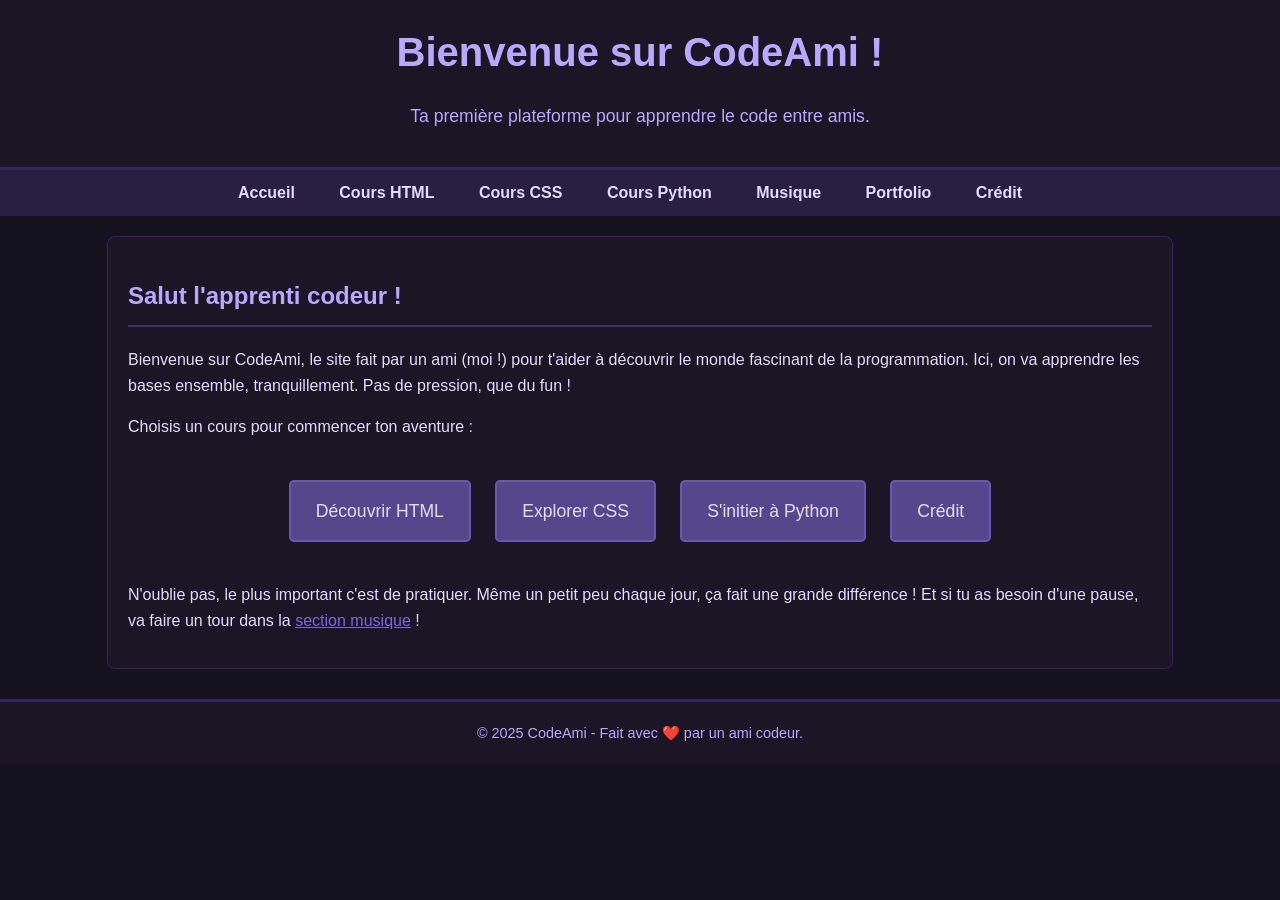
<file: index.html>
<!DOCTYPE html>
<html lang="fr">
<head>
    <meta charset="UTF-8">
    <meta name="viewport" content="width=device-width, initial-scale=1.0">
    <title>Apprendre à Coder - Accueil</title>
    <link rel="stylesheet" href="style.css"> </head>
<body>

    <header>
        <h1>Bienvenue sur CodeAmi !</h1>
        <p style="color: #BAA7FF; font-size: 1.1em;">Ta première plateforme pour apprendre le code entre amis.</p>
    </header>
    <audio autoplay loop hidden
    src="Chill.mp3"
    type="audio/mpeg">
    </audio>

   <nav>
            <ul>
                <li><a href="index.html">Accueil</a></li>
                <li><a href="html_course.html">Cours HTML</a></li>
                <li><a href="css_course.html">Cours CSS</a></li>
                <li><a href="python_course.html">Cours Python</a></li>
                <li><a href="music.html">Musique</a></li>
                <li><a href="Projet.html">Portfolio</a></li>
                <li><a href="crédit.html">Crédit</a></li>
            </ul>
        </nav>
    <div class="container">
        <h2>Salut l'apprenti codeur !</h2>
        <p>
            Bienvenue sur CodeAmi, le site fait par un ami (moi !) pour t'aider à découvrir le monde fascinant de la programmation.
            Ici, on va apprendre les bases ensemble, tranquillement. Pas de pression, que du fun !
        </p>
        <p>
            Choisis un cours pour commencer ton aventure :
        </p>

        <div class="course-links">
            <a href="html_course.html">Découvrir HTML</a>
            <a href="css_course.html">Explorer CSS</a>
            <a href="python_course.html">S'initier à Python</a>
            <a href="crédit.html">Crédit</a>
        </div>

        <p style="margin-top: 30px;">
            N'oublie pas, le plus important c'est de pratiquer. Même un petit peu chaque jour, ça fait une grande différence !
            Et si tu as besoin d'une pause, va faire un tour dans la <a href="music.html" style="color: #7D66D9; text-decoration: underline;">section musique</a> !
        </p>
    </div>

    <footer>
        <p>&copy; 2025 CodeAmi - Fait avec ❤️ par un ami codeur.</p>
    </footer>

</body>
</html>
</file>
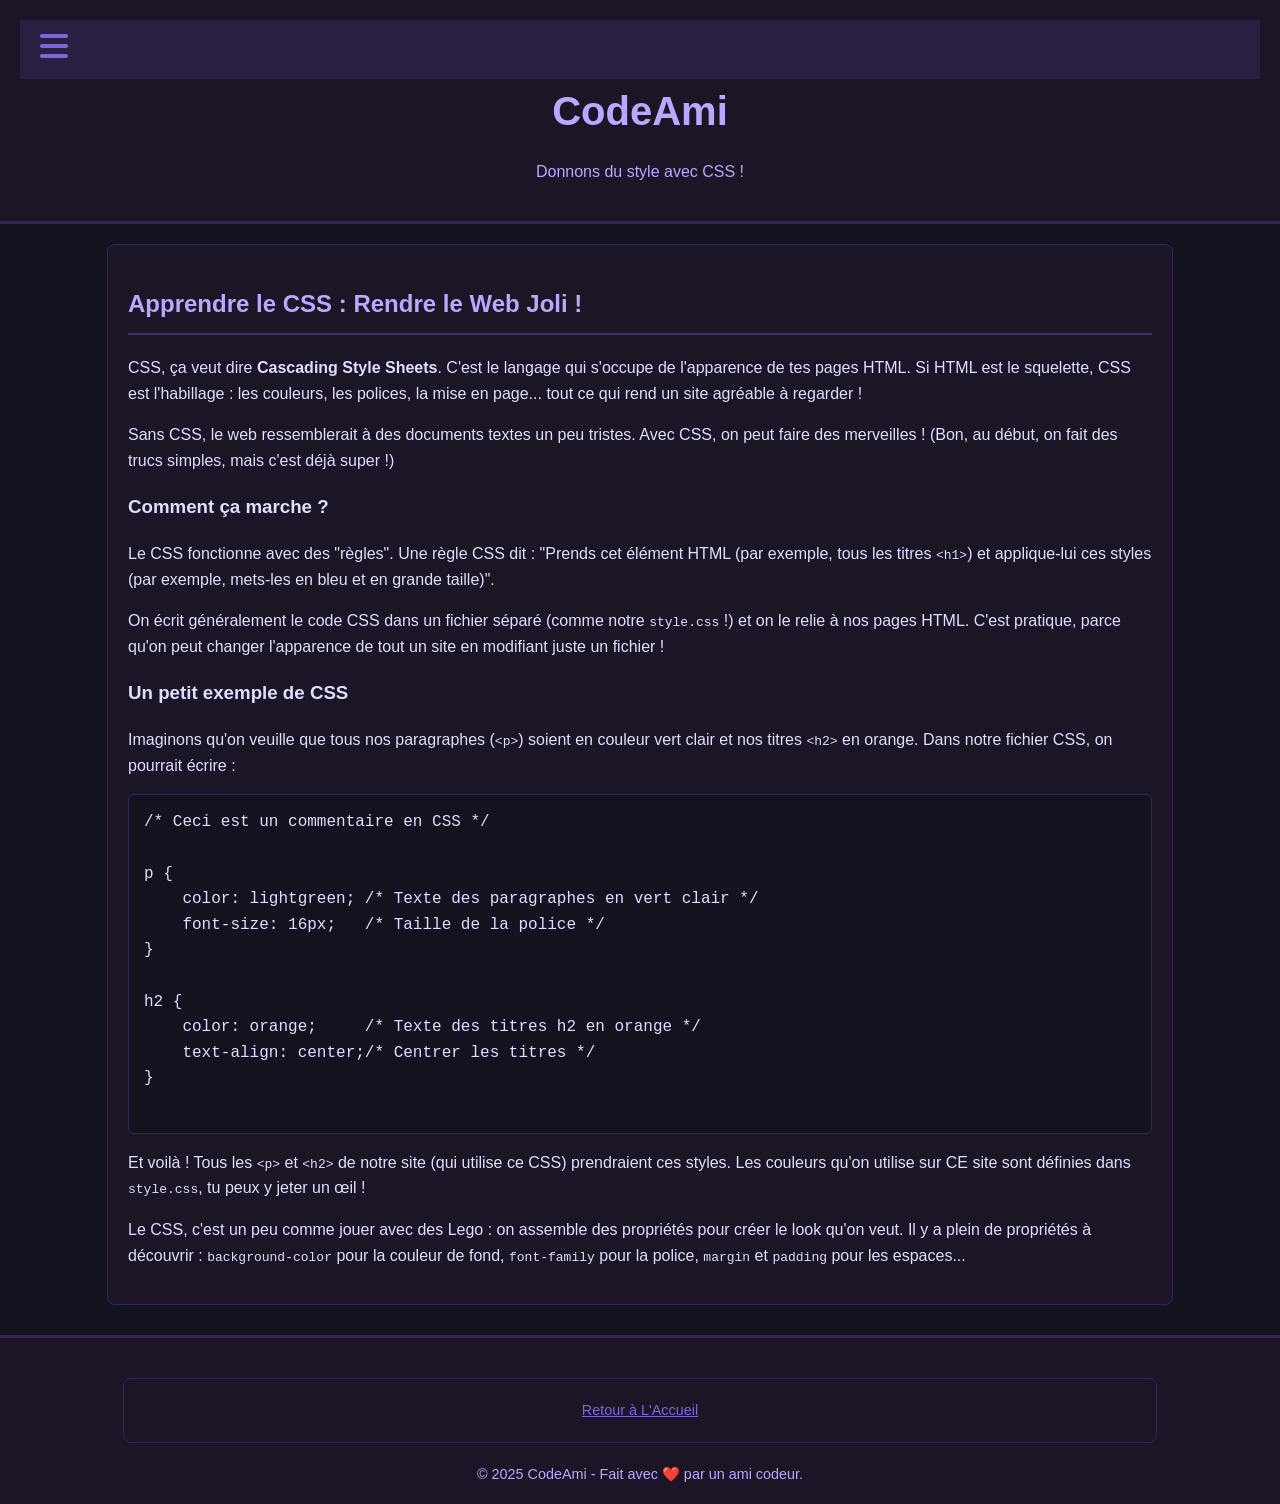
<file: css_course.html>
<!DOCTYPE html>
<html lang="fr">
<head>
    <meta charset="UTF-8">
    <meta name="viewport" content="width=device-width, initial-scale=1.0">
    <title>Cours CSS - CodeAmi</title>
    <link rel="stylesheet" href="style.css">
    <script src="https://cdnjs.cloudflare.com/ajax/libs/jquery/3.7.1/jquery.min.js"></script>
<link rel="stylesheet" href="https://cdnjs.cloudflare.com/ajax/libs/font-awesome/6.5.2/css/all.min.css">
</head>
<body>

    <header>
        <nav class="navbar">   <!-- Menu hamburger -->
<div class="hamburger">
  <i class="fas fa-bars" id="Menu"></i>
    <ul id="Nume" class="bar menu2">
        <li><a href="index.html">Accueil</a></li>
        <li><a href="html_course.html">Cours HTML</a></li>
        <li><a href="css_course.html">Cours CSS</a></li>
        <li><a href="python_course.html">Cours Python</a></li>
        <li><a href="music.html">Musique</a></li>
        
<li class="has-submenu">
  <a href="#" id="portfolio-link">Portfolio <i class="fas fa-caret-down"></i></a>
  <ul class="submenu menu2">
    
    <li><a href="Projet.html">Accueil</a></li>
    <li><a href="moi.html">À propos de moi</a></li>
    <li><a href="mes_projet.html">Mes projets</a></li>
    <li><a href="Suno.html">SunoAI</a></li>
  
  </ul>
</li>
        <li><a href="crédit.html">Crédit</a></li>
    </ul>
</nav>
</div>

   
        <h1>CodeAmi</h1>
        <p style="color: #BAA7FF;">Donnons du style avec CSS !</p>
    </header>
   
    <audio autoplay loop hidden
    src="Chill.mp3"
    type="audio/mpeg">
    </audio>

    <div class="container">
        <h2>Apprendre le CSS : Rendre le Web Joli !</h2>
        <p>
            CSS, ça veut dire <strong>Cascading Style Sheets</strong>. C'est le langage qui s'occupe de l'apparence de tes pages HTML.
            Si HTML est le squelette, CSS est l'habillage : les couleurs, les polices, la mise en page... tout ce qui rend un site agréable à regarder !
        </p>
        <p>
            Sans CSS, le web ressemblerait à des documents textes un peu tristes. Avec CSS, on peut faire des merveilles !
            (Bon, au début, on fait des trucs simples, mais c'est déjà super !)
        </p>

        <h3>Comment ça marche ?</h3>
        <p>
            Le CSS fonctionne avec des "règles". Une règle CSS dit : "Prends cet élément HTML (par exemple, tous les titres <code>&lt;h1&gt;</code>) et applique-lui ces styles (par exemple, mets-les en bleu et en grande taille)".
        </p>
        <p>
            On écrit généralement le code CSS dans un fichier séparé (comme notre <code>style.css</code> !) et on le relie à nos pages HTML.
            C'est pratique, parce qu'on peut changer l'apparence de tout un site en modifiant juste un fichier !
        </p>

        <h3>Un petit exemple de CSS</h3>
        <p>
            Imaginons qu'on veuille que tous nos paragraphes (<code>&lt;p&gt;</code>) soient en couleur vert clair et nos titres <code>&lt;h2&gt;</code> en orange.
            Dans notre fichier CSS, on pourrait écrire :
        </p>
        <pre>
/* Ceci est un commentaire en CSS */

p {
    color: lightgreen; /* Texte des paragraphes en vert clair */
    font-size: 16px;   /* Taille de la police */
}

h2 {
    color: orange;     /* Texte des titres h2 en orange */
    text-align: center;/* Centrer les titres */
}
        </pre>
        <p>
            Et voilà ! Tous les <code>&lt;p&gt;</code> et <code>&lt;h2&gt;</code> de notre site (qui utilise ce CSS) prendraient ces styles.
            Les couleurs qu'on utilise sur CE site sont définies dans <code>style.css</code>, tu peux y jeter un œil !
        </p>
        <p>
            Le CSS, c'est un peu comme jouer avec des Lego : on assemble des propriétés pour créer le look qu'on veut.
            Il y a plein de propriétés à découvrir : <code>background-color</code> pour la couleur de fond, <code>font-family</code> pour la police, <code>margin</code> et <code>padding</code> pour les espaces...
        </p>
    </div>

    <footer>
        <div class="container">
    <a href="index.html" style="color: #7D66D9;">Retour à L'Accueil</a>
    </div>
    <p>&copy; 2025 CodeAmi - Fait avec ❤️ par un ami codeur.</p>
    </footer>
 <script src="Projet.js"></script>
</body>
</html>
</file>
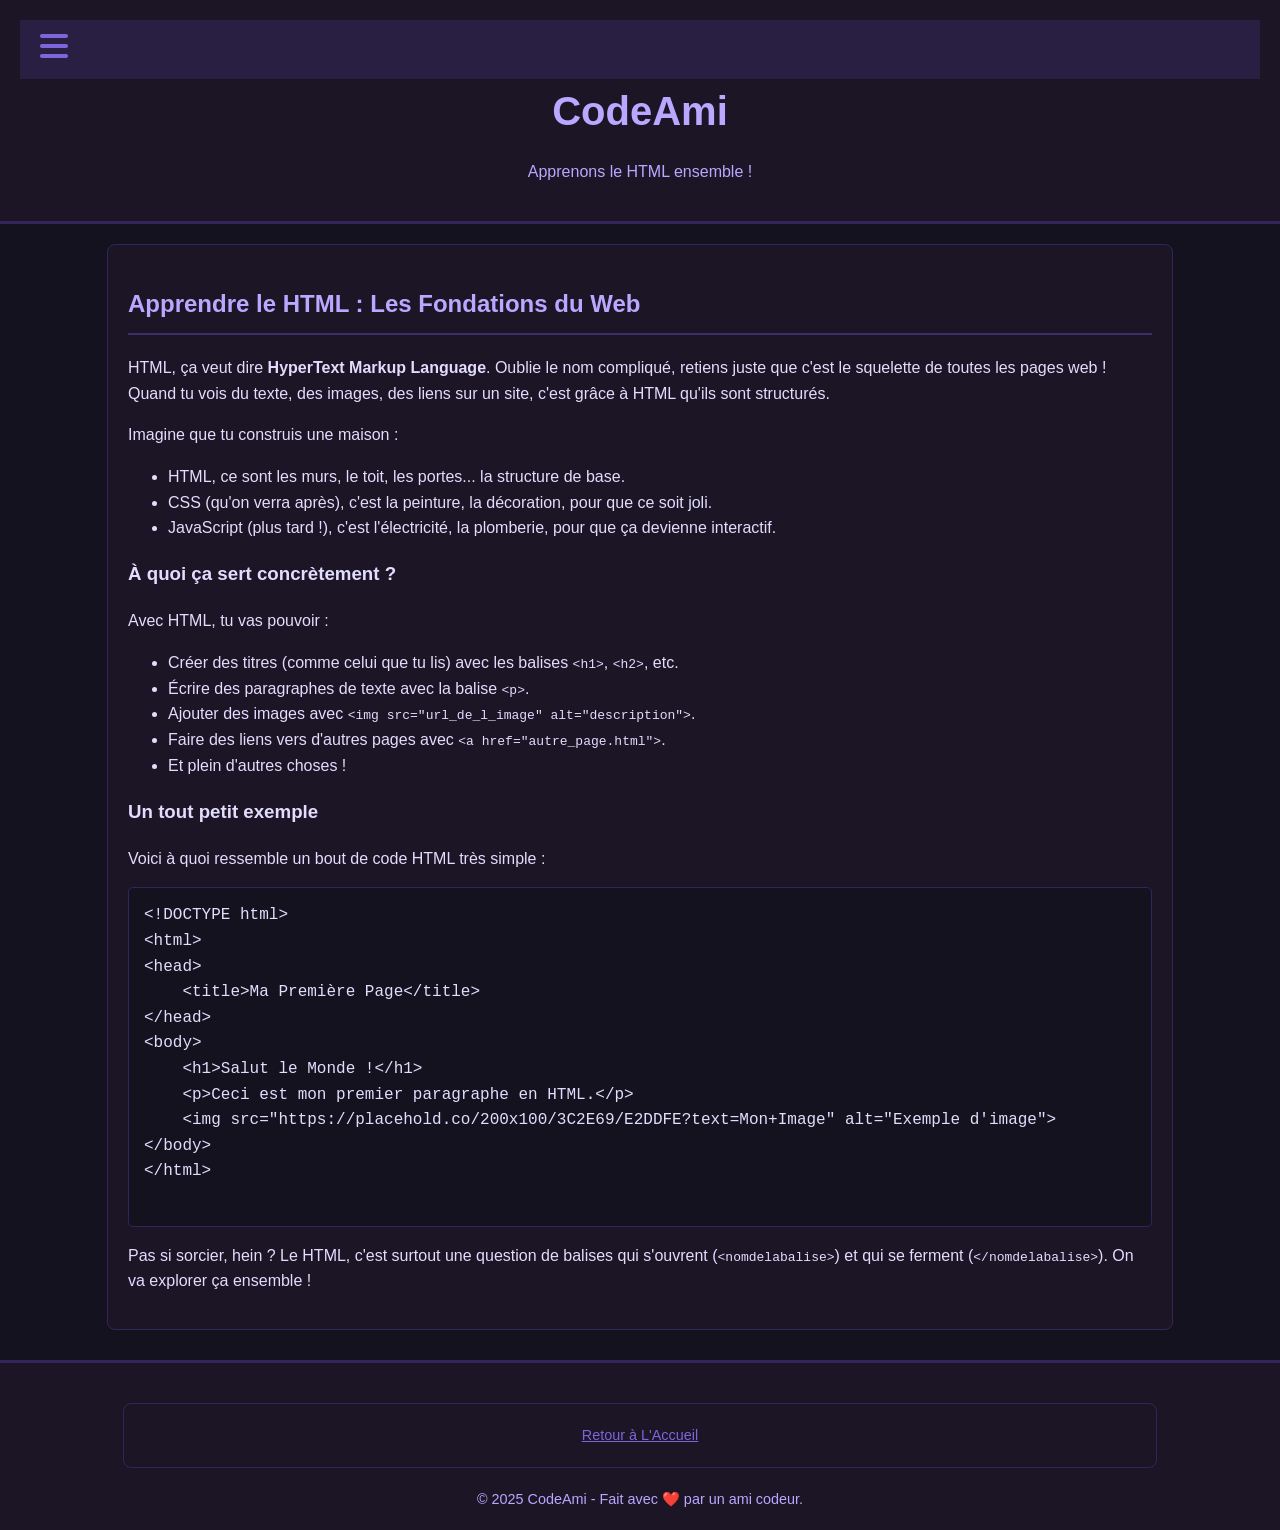
<file: html_course.html>
<!DOCTYPE html>
<html lang="fr">
<head>
    <meta charset="UTF-8">
    <meta name="viewport" content="width=device-width, initial-scale=1.0">
    <title>Cours HTML - CodeAmi</title>
    <link rel="stylesheet" href="style.css">
    <script src="https://cdnjs.cloudflare.com/ajax/libs/jquery/3.7.1/jquery.min.js"></script>
<link rel="stylesheet" href="https://cdnjs.cloudflare.com/ajax/libs/font-awesome/6.5.2/css/all.min.css">
</head>
<body>

    <header>
        <nav class="navbar">   <!-- Menu hamburger -->
<div class="hamburger">
  <i class="fas fa-bars" id="Menu"></i>
    <ul id="Nume" class="bar menu2">
        <li><a href="index.html">Accueil</a></li>
        <li><a href="html_course.html">Cours HTML</a></li>
        <li><a href="css_course.html">Cours CSS</a></li>
        <li><a href="python_course.html">Cours Python</a></li>
        <li><a href="music.html">Musique</a></li>
        
<li class="has-submenu">
  <a href="#" id="portfolio-link">Portfolio <i class="fas fa-caret-down"></i></a>
  <ul class="submenu menu2">
    
    <li><a href="Projet.html">Accueil</a></li>
    <li><a href="moi.html">À propos de moi</a></li>
    <li><a href="mes_projet.html">Mes projets</a></li>
    <li><a href="Suno.html">SunoAI</a></li>
  
  </ul>
</li>
        <li><a href="crédit.html">Crédit</a></li>
    </ul>
</nav>
</div>
        <h1>CodeAmi</h1>
        <p style="color: #BAA7FF;">Apprenons le HTML ensemble !</p>
    </header>
    <audio autoplay loop hidden
    src="Chill.mp3"
    type="audio/mpeg">
    </audio>


    <div class="container">
        <h2>Apprendre le HTML : Les Fondations du Web</h2>
        <p>
            HTML, ça veut dire <strong>HyperText Markup Language</strong>. Oublie le nom compliqué, retiens juste que c'est le squelette de toutes les pages web !
            Quand tu vois du texte, des images, des liens sur un site, c'est grâce à HTML qu'ils sont structurés.
        </p>
        <p>
            Imagine que tu construis une maison :
        </p>
        <ul>
            <li>HTML, ce sont les murs, le toit, les portes... la structure de base.</li>
            <li>CSS (qu'on verra après), c'est la peinture, la décoration, pour que ce soit joli.</li>
            <li>JavaScript (plus tard !), c'est l'électricité, la plomberie, pour que ça devienne interactif.</li>
        </ul>

        <h3>À quoi ça sert concrètement ?</h3>
        <p>
            Avec HTML, tu vas pouvoir :
        </p>
        <ul>
            <li>Créer des titres (comme celui que tu lis) avec les balises <code>&lt;h1&gt;</code>, <code>&lt;h2&gt;</code>, etc.</li>
            <li>Écrire des paragraphes de texte avec la balise <code>&lt;p&gt;</code>.</li>
            <li>Ajouter des images avec <code>&lt;img src="url_de_l_image" alt="description"&gt;</code>.</li>
            <li>Faire des liens vers d'autres pages avec <code>&lt;a href="autre_page.html"&gt;</code>.</li>
            <li>Et plein d'autres choses !</li>
        </ul>

        <h3>Un tout petit exemple</h3>
        <p>
            Voici à quoi ressemble un bout de code HTML très simple :
        </p>
        <pre>
&lt;!DOCTYPE html&gt;
&lt;html&gt;
&lt;head&gt;
    &lt;title&gt;Ma Première Page&lt;/title&gt;
&lt;/head&gt;
&lt;body&gt;
    &lt;h1&gt;Salut le Monde !&lt;/h1&gt;
    &lt;p&gt;Ceci est mon premier paragraphe en HTML.&lt;/p&gt;
    &lt;img src="https://placehold.co/200x100/3C2E69/E2DDFE?text=Mon+Image" alt="Exemple d'image"&gt;
&lt;/body&gt;
&lt;/html&gt;
        </pre>
        <p>
            Pas si sorcier, hein ? Le HTML, c'est surtout une question de balises qui s'ouvrent (<code>&lt;nomdelabalise&gt;</code>) et qui se ferment (<code>&lt;/nomdelabalise&gt;</code>).
            On va explorer ça ensemble !
        </p>
    </div>

    <footer>
        
        <div class="container">
    <a href="index.html"style="color: #7D66D9;">Retour à L'Accueil</a>
    </div>
    <p>&copy; 2025 CodeAmi - Fait avec ❤️ par un ami codeur.</p>
    </footer>
 <script src="Projet.js"></script>
</body>
</html>
</file>
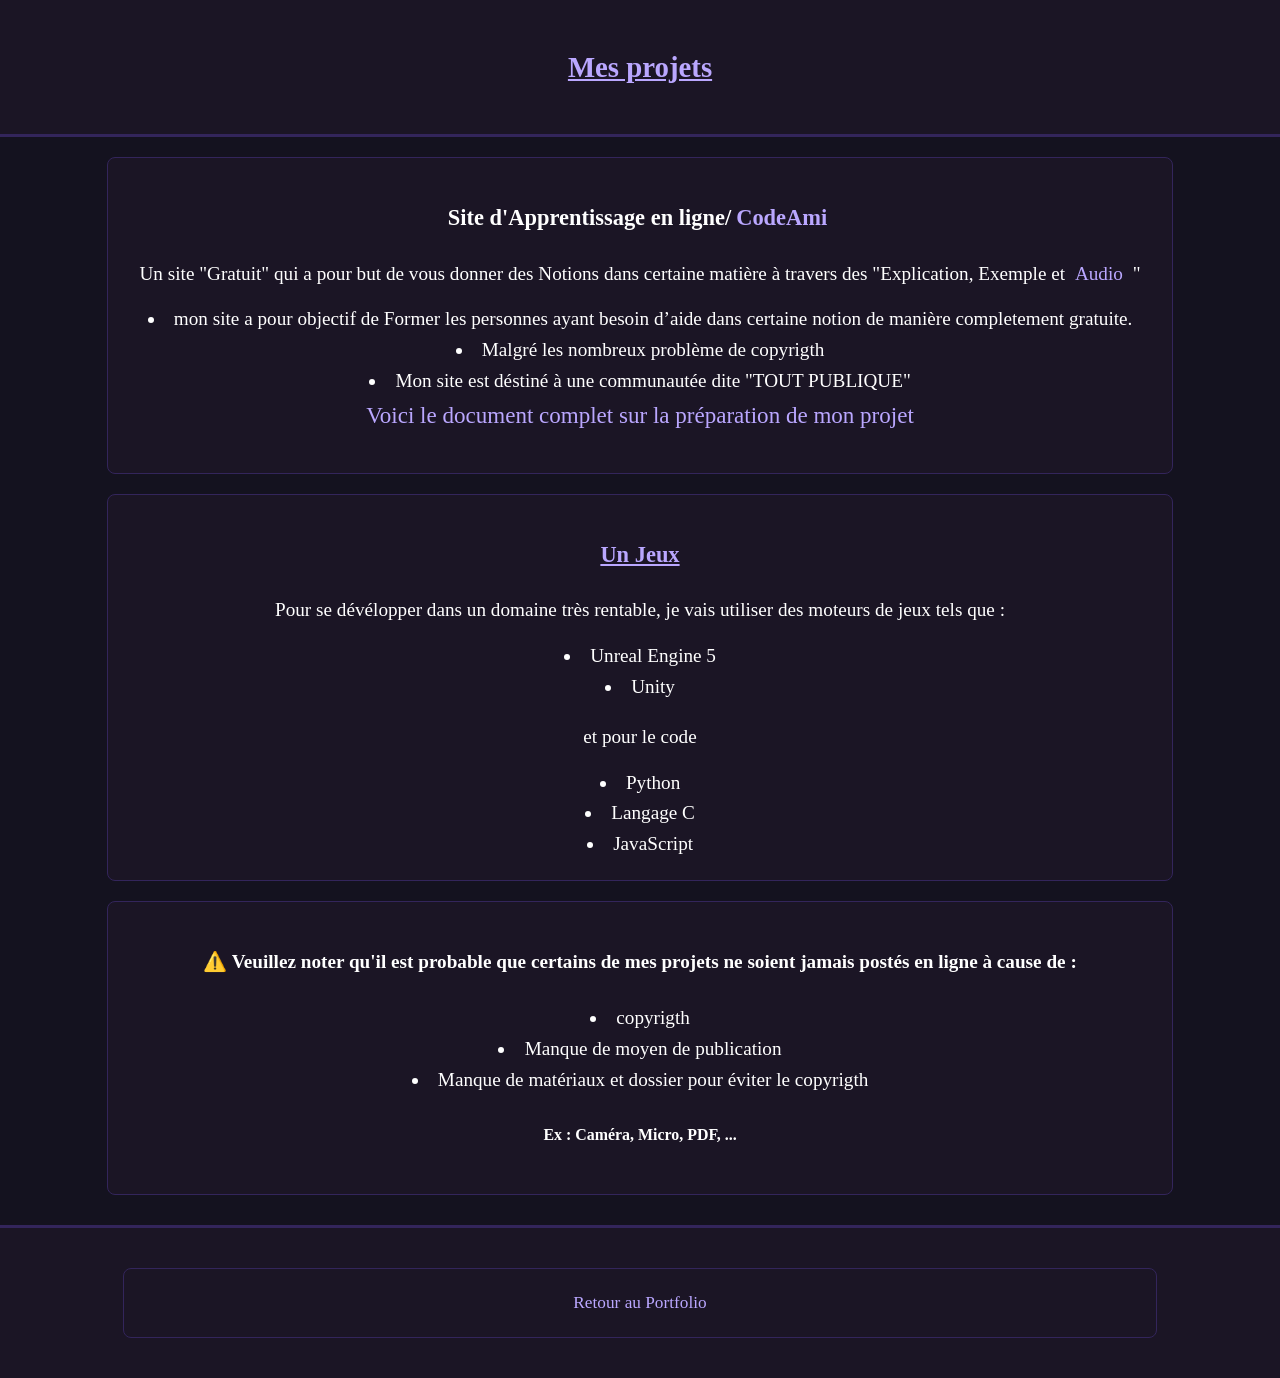
<file: mes_projet.html>
<!DOCTYPE html>
<html lang="fr">
<head>
    <meta charset="UTF-8">
    <meta name="viewport" content="width=device-width, initial-scale=1.0">
    <title>Mes_projet</title>
    <link rel="stylesheet" href="./Projet.css">
</head>
<body class="Ok">
    <header>
      <section id="projects">
      <h2 class="fire">Mes projets</h2>
</header>        
<div class="container">
          <h3>Site d'Apprentissage en ligne/<a class="li" href="index.html">CodeAmi</a></h3>
          <p>Un site "Gratuit" qui a pour but de vous donner des Notions dans certaine matière à travers des "Explication, Exemple et <span><a href="Suno.html">Audio</a></span> "
            <li>mon site a pour objectif de	Former les personnes ayant besoin d’aide dans certaine notion de manière completement gratuite.</li>
          <li>Malgré les nombreux problème de copyrigth</li>
          <li>Mon site est déstiné à une communautée dite "TOUT PUBLIQUE"</li>
          <a class="liens" href="C:\Users\HP\Documents\Word, Excel, PDF et autre\Voici le document complet sur ma préparation a mon projet.docx">Voici le document complet sur la préparation de mon projet</a>
        </p>
        </div>
        <div class="container">
            <h3 class="find">Un Jeux</h3>
            <p>Pour se dévélopper dans un domaine très rentable, je vais utiliser des moteurs de jeux tels que : </p>
            <li>Unreal Engine 5</li>
            <li>Unity</li>
            <p>et pour le code</p>
            <li>Python</li>
            <li>Langage C</li>
            <li>JavaScript</li>
      </div>
      <audio autoplay loop hidden
            src="Chill.mp3"
            type="audio/mpeg">
        </audio>
</section>
<div class="container">
  <h4>⚠️ Veuillez noter qu'il est probable que certains de mes projets ne soient jamais postés en ligne à cause de :</h4>
  <li>copyrigth</li>
  <li>Manque de moyen de publication</li>
  <li>Manque de matériaux et dossier pour éviter le copyrigth
  <h5>Ex : Caméra, Micro, PDF, ...</h5>
  </li>
  
</div>
<footer>
  <div class="container">
  <a href="Projet.html">Retour au Portfolio</a>
  </div>
</footer>
   
</body>
</html>
</file>
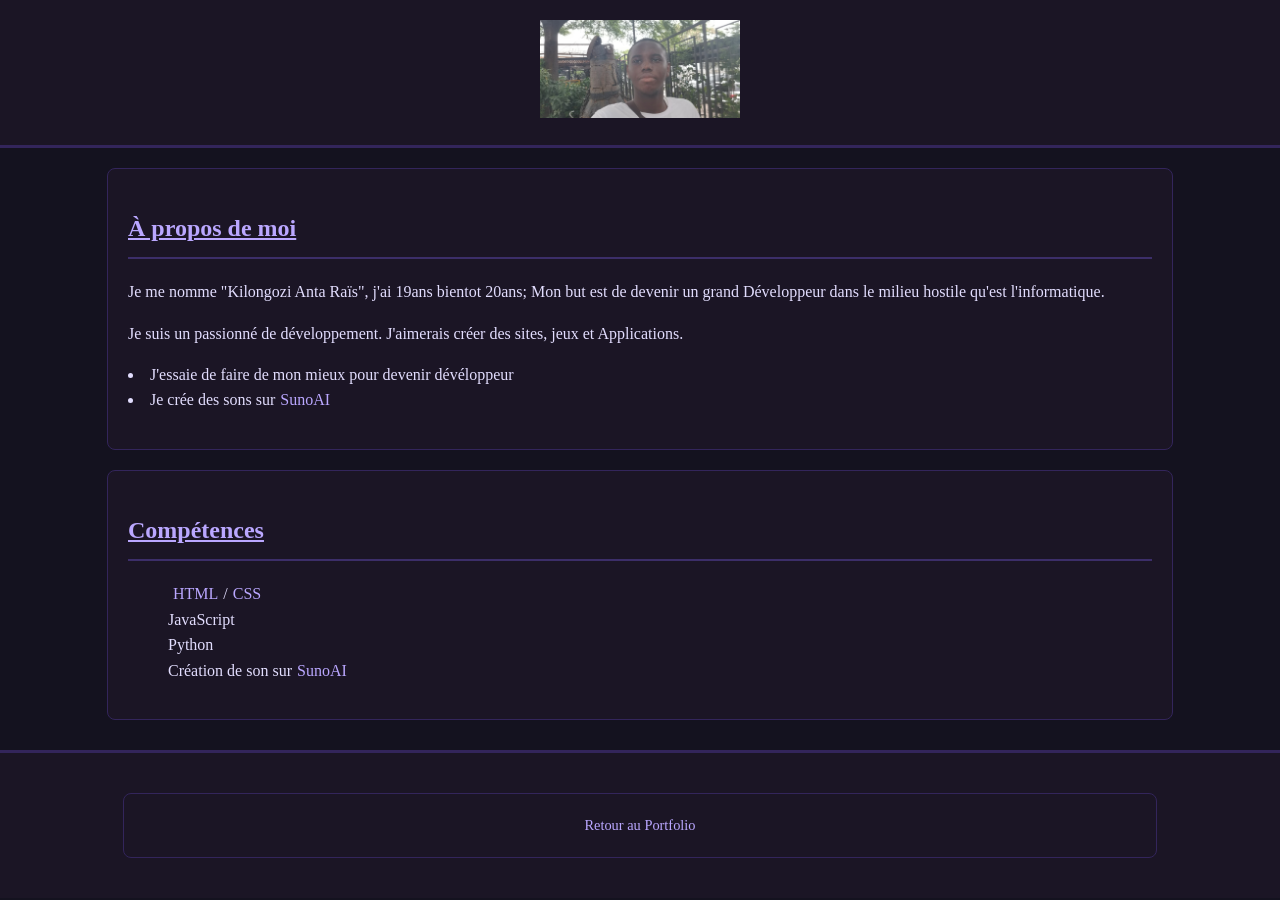
<file: moi.html>
<!DOCTYPE html>
<html lang="fr">
<head>
    <meta charset="UTF-8">
    <meta name="viewport" content="width=device-width, initial-scale=1.0">
    <title>Document</title>
    <link rel="stylesheet" href="Projet.css">
</head>
<body>
    <header><img src="/20231111_122227 (1).jpg" alt="" width="200"></header>
    <section id="about">
        <div class="container">
        <h2 class="fire">À propos de moi</h2>
        <P>Je me nomme "Kilongozi Anta Raïs", j'ai 19ans bientot 20ans; Mon but est de devenir un grand Développeur dans le milieu hostile qu'est l'informatique.
        </P>
        <p>Je suis un passionné de développement. J'aimerais créer des sites, jeux et Applications.
          <li>J'essaie de faire de mon mieux pour devenir dévéloppeur</li>
          <li>Je crée des sons sur<a href="Suno.html">SunoAI</a></li>
        </p>
    </div>
      </section>
      <section id="skills">
        <div class="container">
        <h2 class="fire">Compétences</h2>
        <ul>
          <li><a href="html_course.html">HTML</a>/<a href="css_course.html">CSS</a></li>
          <li>JavaScript</li>
          <li>Python</li>
          <li>Création de son sur<a href="Suno.html">SunoAI</a></li>
        </ul>
    </div>
      </section>
      <audio autoplay loop hidden
src="Chill.mp3"
type="audio/mpeg">
</audio>
<footer>
    <div class="container">
    <a href="Projet.html">Retour au Portfolio</a>
    </div>
</footer>
</body>
</html>
</file>
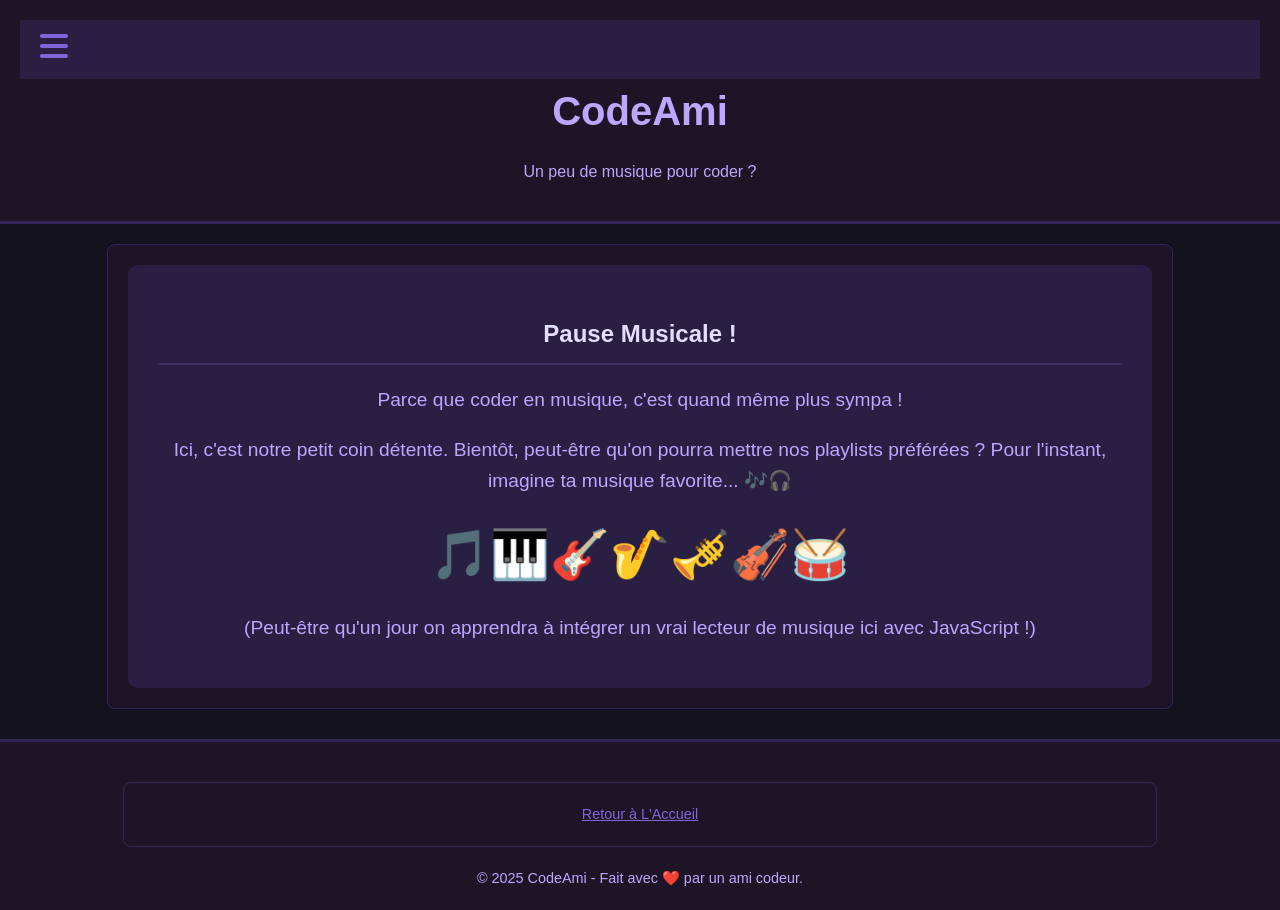
<file: music.html>
<!DOCTYPE html>
<html lang="fr">
<head>
    <meta charset="UTF-8">
    <meta name="viewport" content="width=device-width, initial-scale=1.0">
    <title>Section Musique - CodeAmi</title>
    <link rel="stylesheet" href="style.css">
    <script src="https://cdnjs.cloudflare.com/ajax/libs/jquery/3.7.1/jquery.min.js"></script>
<link rel="stylesheet" href="https://cdnjs.cloudflare.com/ajax/libs/font-awesome/6.5.2/css/all.min.css">
</head>
<body>

    <header>
       <nav class="navbar">   <!-- Menu hamburger -->
<div class="hamburger">
  <i class="fas fa-bars" id="Menu"></i>
    <ul id="Nume" class="bar menu2">
        <li><a href="index.html">Accueil</a></li>
        <li><a href="html_course.html">Cours HTML</a></li>
        <li><a href="css_course.html">Cours CSS</a></li>
        <li><a href="python_course.html">Cours Python</a></li>
        <li><a href="music.html">Musique</a></li>
        
<li class="has-submenu">
  <a href="#" id="portfolio-link">Portfolio <i class="fas fa-caret-down"></i></a>
  <ul class="submenu menu2">
    
    <li><a href="Projet.html">Accueil</a></li>
    <li><a href="moi.html">À propos de moi</a></li>
    <li><a href="mes_projet.html">Mes projets</a></li>
    <li><a href="Suno.html">SunoAI</a></li>
  
  </ul>
</li>
        <li><a href="crédit.html">Crédit</a></li>
    </ul>
</nav>
</div>
        <h1>CodeAmi</h1>
        <p style="color: #BAA7FF;">Un peu de musique pour coder ?</p>
    </header>
    <div class="container">
        <div class="music-section"> <h2>Pause Musicale !</h2>
            <p>
                Parce que coder en musique, c'est quand même plus sympa !
            </p>
            <p>
                Ici, c'est notre petit coin détente. Bientôt, peut-être qu'on pourra mettre nos playlists préférées ?
                Pour l'instant, imagine ta musique favorite... 🎶🎧
            </p>
            <p style="font-size: 3em; margin-top: 20px;">🎵🎹🎸🎷🎺🎻🥁</p>
            <p>
                (Peut-être qu'un jour on apprendra à intégrer un vrai lecteur de musique ici avec JavaScript !)
            </p>
        </div>
    </div>

    <footer>
        <div class="container">
    <a href="index.html"style="color: #7D66D9;">Retour à L'Accueil</a>
    </div>
    <p>&copy; 2025 CodeAmi - Fait avec ❤️ par un ami codeur.</p>
    </footer>
 <script src="Projet.js"></script>
</body>
</html>
</file>
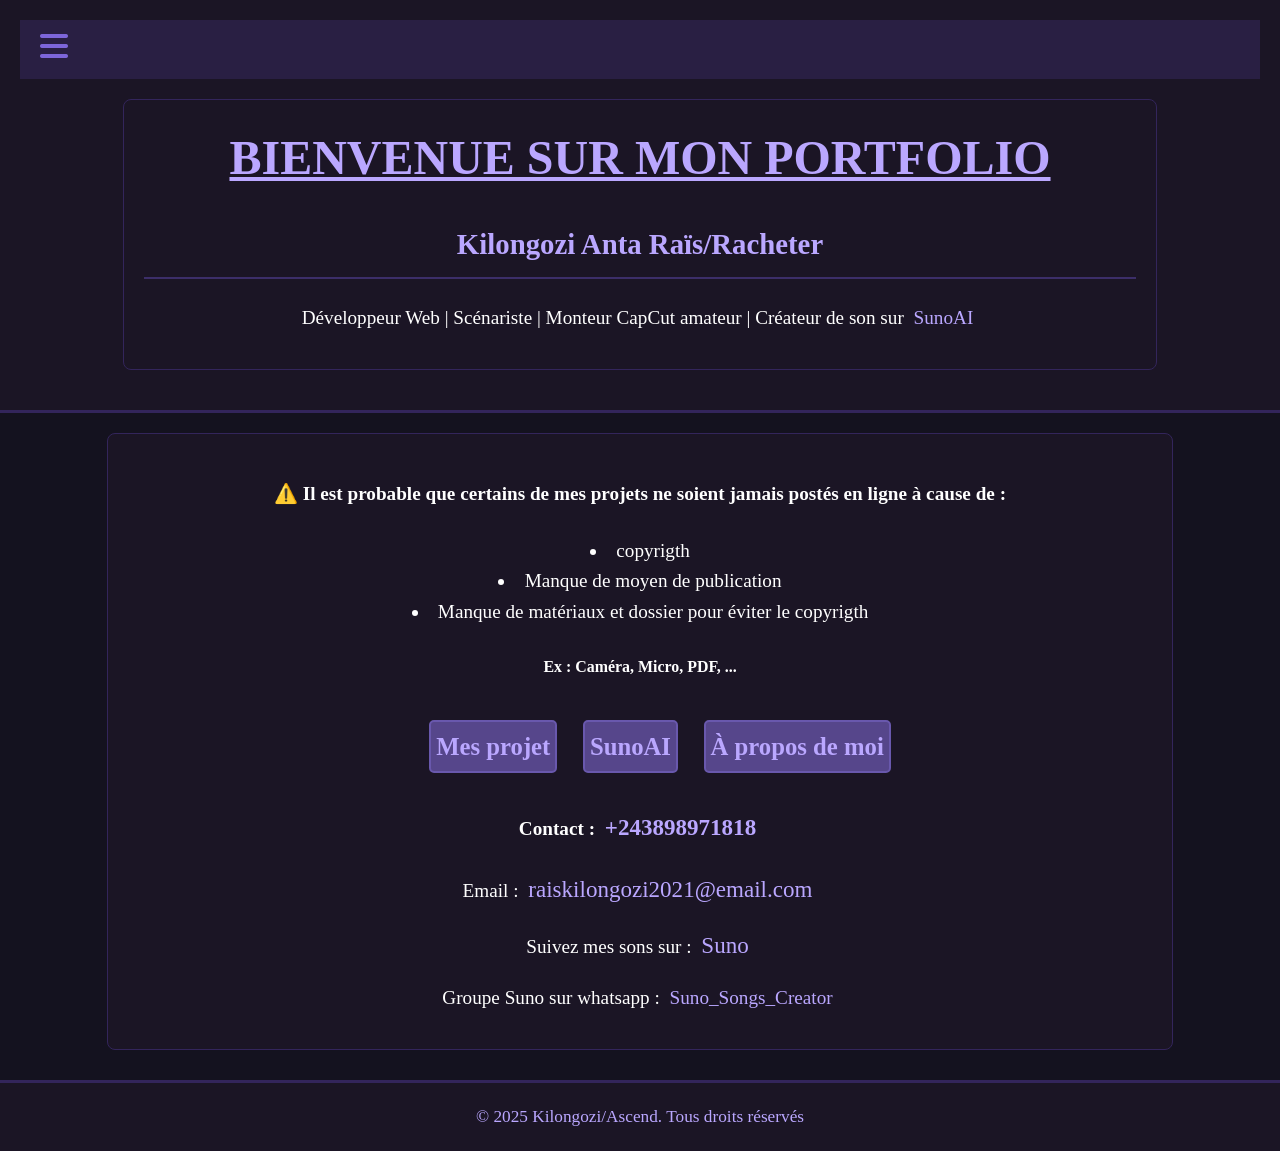
<file: Projet.html>
<!DOCTYPE html>
<html lang="fr">
<head>
  <meta charset="UTF-8">
  <meta name="viewport" content="width=device-width, initial-scale=1.0">
  <title>Mon Portfolio</title>
  <link rel="stylesheet" href="./Projet.css">
<!-- Exemple pour inclure jQuery depuis cdnjs -->
<script src="https://cdnjs.cloudflare.com/ajax/libs/jquery/3.7.1/jquery.min.js"></script>
<link rel="stylesheet" href="https://cdnjs.cloudflare.com/ajax/libs/font-awesome/6.5.2/css/all.min.css">
</head>
<body class="Ok">
  <header>
 <nav class="navbar">   <!-- Menu hamburger -->
<div class="hamburger">
  <i class="fas fa-bars" id="Menu"></i>
    <ul id="Nume" class="bar menu2">
        <li><a href="index.html">Accueil</a></li>
        <li><a href="html_course.html">Cours HTML</a></li>
        <li><a href="css_course.html">Cours CSS</a></li>
        <li><a href="python_course.html">Cours Python</a></li>
        <li><a href="music.html">Musique</a></li>
        
<li class="has-submenu">
  <a href="#" id="portfolio-link">Portfolio <i class="fas fa-caret-down"></i></a>
  <ul class="submenu menu2">
    
    <li><a href="Projet.html">Accueil</a></li>
    <li><a href="moi.html">À propos de moi</a></li>
    <li><a href="mes_projet.html">Mes projets</a></li>
    <li><a href="Suno.html">SunoAI</a></li>
  
  </ul>
</li>
        <li><a href="crédit.html">Crédit</a></li>
</ul>
</nav>
</div>
    <div class="container">
      <h1 class="bloc">BIENVENUE SUR MON PORTFOLIO</h1>
      <h2>Kilongozi Anta Raïs/Racheter</h2>
      <p>Développeur Web | Scénariste | Monteur CapCut amateur | Créateur de son sur <a href="Suno.html">SunoAI</a></p></div>
    
  </header>
  
<div class="container">
<h4>⚠️ Il est probable que certains de mes projets ne soient jamais postés en ligne à cause de :</h4>
  <li>copyrigth</li>
  <li>Manque de moyen de publication</li>
  <li>Manque de matériaux et dossier pour éviter le copyrigth
    <h5>Ex : Caméra, Micro, PDF, ...</h5>
  </li>
  <h3 class="course-links">
   <ul><a href="mes_projet.html">Mes projet</a>
    <a href="Suno.html">SunoAI</a>
  <a href="moi.html">À propos de moi</a></ul> 
  </h3>
  
   
  </section> 
<audio autoplay loop hidden
src="Chill.mp3"
type="audio/mpeg">
</audio>

  <section id="contact">
    <h4>Contact : <a class="liens" href="tel:+243898971818">+243898971818</a></h4>
    <p>Email : <a class="liens" href="mailto:raiskilongozi2021@email.com">raiskilongozi2021@email.com</a></p>
    <p>Suivez mes sons sur : <a class="liens" href="https://suno.com/me">Suno</a></p>
    <p>Groupe Suno sur whatsapp : <a href="https://chat.whatsapp.com/HSL0Rp4kJEEHkJswAI6LNM">Suno_Songs_Creator</a></p>
  </div>
</section>
  <footer>
    <p>© 2025 Kilongozi/Ascend. Tous droits réservés</p>
  </footer>
  <script src="Projet.js"></script>

</body>
</html>
</file>
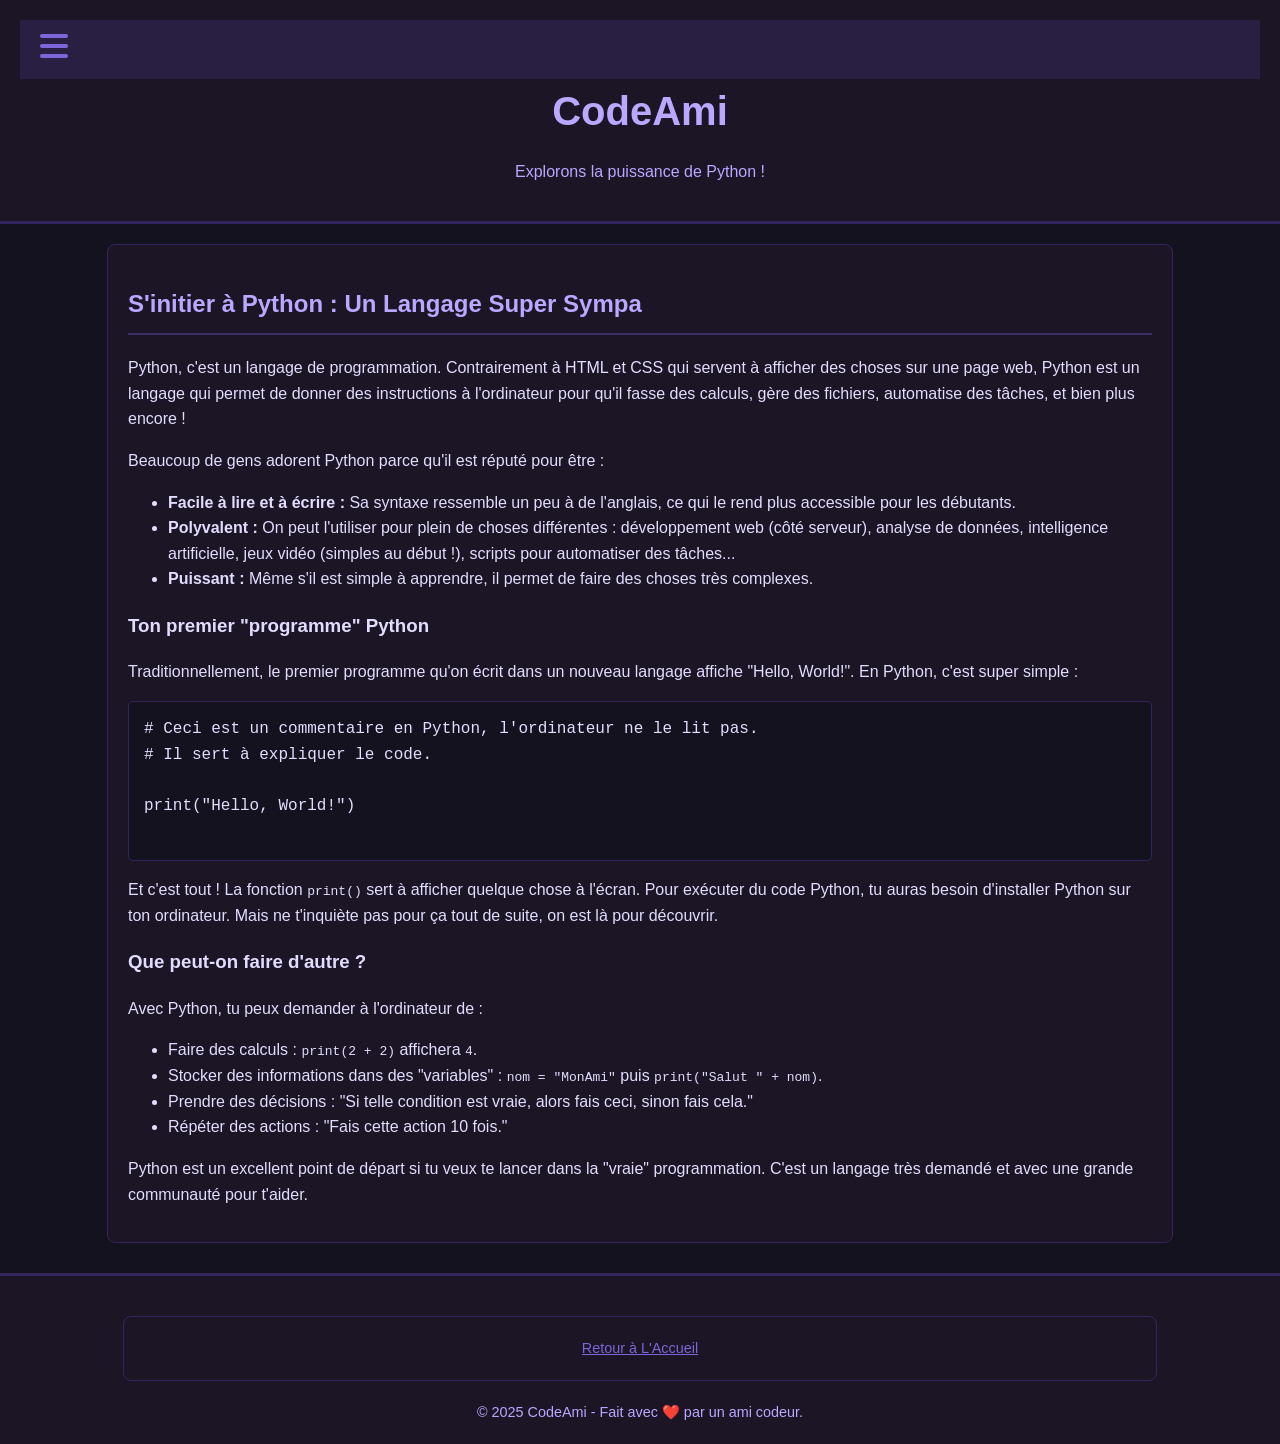
<file: python_course.html>
<!DOCTYPE html>
<html lang="fr">
<head>
    <meta charset="UTF-8">
    <meta name="viewport" content="width=device-width, initial-scale=1.0">
    <title>Cours Python - CodeAmi</title>
    <link rel="stylesheet" href="style.css">
     <script src="https://cdnjs.cloudflare.com/ajax/libs/jquery/3.7.1/jquery.min.js"></script>
<link rel="stylesheet" href="https://cdnjs.cloudflare.com/ajax/libs/font-awesome/6.5.2/css/all.min.css">

</head>
<body>

    <header>
    <nav class="navbar">   <!-- Menu hamburger -->
<div class="hamburger">
  <i class="fas fa-bars" id="Menu"></i>
    <ul id="Nume" class="bar menu2">
        <li><a href="index.html">Accueil</a></li>
        <li><a href="html_course.html">Cours HTML</a></li>
        <li><a href="css_course.html">Cours CSS</a></li>
        <li><a href="python_course.html">Cours Python</a></li>
        <li><a href="music.html">Musique</a></li>
        
<li class="has-submenu">
  <a href="#" id="portfolio-link">Portfolio <i class="fas fa-caret-down"></i></a>
  <ul class="submenu menu2">
    
    <li><a href="Projet.html">Accueil</a></li>
    <li><a href="moi.html">À propos de moi</a></li>
    <li><a href="mes_projet.html">Mes projets</a></li>
    <li><a href="Suno.html">SunoAI</a></li>
  
  </ul>
</li>
        <li><a href="crédit.html">Crédit</a></li>
    </ul>
</nav>
</div>
        <h1>CodeAmi</h1>
        <p style="color: #BAA7FF;">Explorons la puissance de Python !</p>
    </header>
    <audio autoplay loop hidden
    src="Chill.mp3"
    type="audio/mpeg">
    </audio>

    

    <div class="container">
        <h2>S'initier à Python : Un Langage Super Sympa</h2>
        <p>
            Python, c'est un langage de programmation. Contrairement à HTML et CSS qui servent à afficher des choses sur une page web, Python est un langage qui permet de donner des instructions à l'ordinateur pour qu'il fasse des calculs, gère des fichiers, automatise des tâches, et bien plus encore !
        </p>
        <p>
            Beaucoup de gens adorent Python parce qu'il est réputé pour être :
        </p>
        <ul>
            <li><strong>Facile à lire et à écrire :</strong> Sa syntaxe ressemble un peu à de l'anglais, ce qui le rend plus accessible pour les débutants.</li>
            <li><strong>Polyvalent :</strong> On peut l'utiliser pour plein de choses différentes : développement web (côté serveur), analyse de données, intelligence artificielle, jeux vidéo (simples au début !), scripts pour automatiser des tâches...</li>
            <li><strong>Puissant :</strong> Même s'il est simple à apprendre, il permet de faire des choses très complexes.</li>
        </ul>

        <h3>Ton premier "programme" Python</h3>
        <p>
            Traditionnellement, le premier programme qu'on écrit dans un nouveau langage affiche "Hello, World!". En Python, c'est super simple :
        </p>
        <pre>
# Ceci est un commentaire en Python, l'ordinateur ne le lit pas.
# Il sert à expliquer le code.

print("Hello, World!")
        </pre>
        <p>
            Et c'est tout ! La fonction <code>print()</code> sert à afficher quelque chose à l'écran.
            Pour exécuter du code Python, tu auras besoin d'installer Python sur ton ordinateur. Mais ne t'inquiète pas pour ça tout de suite, on est là pour découvrir.
        </p>

        <h3>Que peut-on faire d'autre ?</h3>
        <p>
            Avec Python, tu peux demander à l'ordinateur de :
        </p>
        <ul>
            <li>Faire des calculs : <code>print(2 + 2)</code> affichera <code>4</code>.</li>
            <li>Stocker des informations dans des "variables" : <code>nom = "MonAmi"</code> puis <code>print("Salut " + nom)</code>.</li>
            <li>Prendre des décisions : "Si telle condition est vraie, alors fais ceci, sinon fais cela."</li>
            <li>Répéter des actions : "Fais cette action 10 fois."</li>
        </ul>
        <p>
            Python est un excellent point de départ si tu veux te lancer dans la "vraie" programmation. C'est un langage très demandé et avec une grande communauté pour t'aider.
        </p>
    </div>

    <footer>
        <div class="container">
    <a href="index.html"style="color: #7D66D9;">Retour à L'Accueil</a>
    </div>
    <p>&copy; 2025 CodeAmi - Fait avec ❤️ par un ami codeur.</p>
    </footer>
<script src="Projet.js"></script>
</body>
</html>
</file>
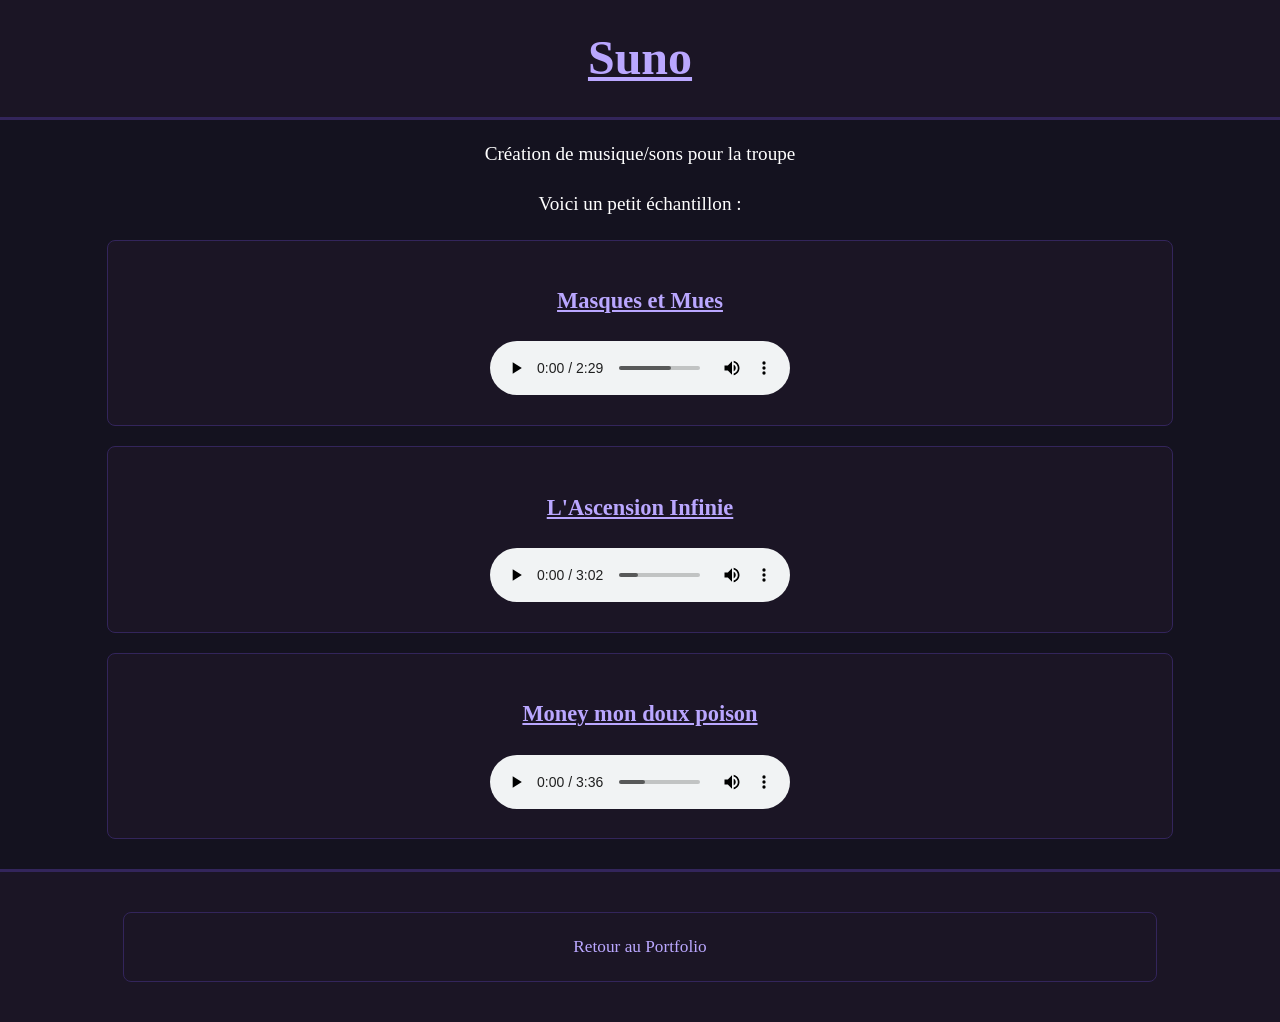
<file: Suno.html>
<!DOCTYPE html>
<html lang="en">
<head>
    <meta charset="UTF-8">
    <meta name="viewport" content="width=device-width, initial-scale=1.0">
    <title>SunoAi</title>
    <link rel="stylesheet" href="./Projet.css">
</head>
<body class="Ok">
    
   <header> 
    <h1 class="find">Suno</h1></header>
        <p>Création de musique/sons pour la troupe</p>
        <P>Voici un petit échantillon : </P>
    <div class="container">
        <h3 class="find">Masques et Mues</h3>
        <audio src="_Masques et Mues_.mp3"controls></audio>
    </div>
    <div class="container">
        <h3 class="find">L'Ascension Infinie</h3>  
        <audio src="L'Ascension Infinie.mp3"controls></audio>
    </div>
       
    <div class="container"> 
        <h3 class="find">Money mon doux poison</h3> 
        <audio src="Money mon doux poison.mp3" controls></audio>
      </div>
      <footer>
    <div class="container">
        <a href="Projet.html">Retour au Portfolio</a>
        </div>
    </footer>
             
</body>
</html>
</file>
<file: style.css>
/* style.css - Mon premier fichier CSS ! */

body {
    font-family: Arial, sans-serif; /* Police simple, comme un débutant */
    background-color: #14121F; /* Couleur de fond la plus foncée */
    color: #E2DDFE; /* Couleur de texte claire */
    margin: 0;
    padding: 0;
    line-height: 1.6; /* Un peu d'espace entre les lignes */
}

/* L'en-tête du site */
header {
    background-color: #1B1525; /* Un peu plus clair que le body */
    padding: 20px;
    text-align: center; /* Centrer le titre, c'est facile ! */
    border-bottom: 3px solid #33255B; /* Une petite bordure */
}

header h1 {
    margin: 0;
    color: #BAA7FF; /* Couleur sympa pour le titre */
    font-size: 2.5em; /* Titre assez grand */
}

/* La barre de navigation */
nav {
    background-color: #291F43; /* Encore une autre couleur pour la nav */
    padding: 10px 0;
    text-align: center; /* Centrer les liens */
}

nav ul {
    list-style-type: none; /* Pas de puces, c'est plus joli */
    margin: 0;
    padding: 0;
}

nav ul li {
    display: inline; /* Mettre les liens sur la même ligne */
    margin-right: 20px; /* Un peu d'espace entre eux */
}

nav ul li a {
    text-decoration: none; /* Pas de soulignement moche */
    color: #E2DDFE;
    font-weight: bold;
    padding: 5px 10px; /* Un peu d'espace autour du texte du lien */
    border-radius: 5px; /* Coins arrondis, c'est moderne ! */
}

nav ul li a:hover {
    background-color: #6958AD; /* Couleur de survol */
    color: #14121F;
}

/* Contenu principal */
.container {
    width: 80%; /* Pas trop large, pour que ce soit lisible */
    margin: 20px auto; /* Centrer le contenu */
    padding: 20px;
    background-color: #1B1525; /* Fond pour le contenu */
    border: 1px solid #33255B; /* Petite bordure discrète */
    border-radius: 8px; /* Coins arrondis aussi ici */
}

.container h2 {
    color: #BAA7FF; /* Même couleur que le titre principal pour les sous-titres */
    border-bottom: 2px solid #3C2E69; /* Soulignement léger */
    padding-bottom: 10px;
}

.container p {
    margin-bottom: 15px; /* Espace après les paragraphes */
}

/* Section spécifique pour les cours sur l'accueil */
.course-links {
    text-align: center; /* Centrer les boutons/liens des cours */
    margin-top: 30px;
}

.course-links a {
    display: inline-block; /* Pour pouvoir mettre padding et margin */
    background-color: #56468B; /* Couleur de fond pour les boutons */
    color: #E2DDFE;
    padding: 15px 25px;
    margin: 10px;
    text-decoration: none;
    border-radius: 5px;
    font-size: 1.1em;
    border: 2px solid #6958AD; /* Bordure pour effet bouton */
}

.course-links a:hover {
    background-color: #7D66D9; /* Changement de couleur au survol */
    color: #14121F;
}

/* Pour les exemples de code (si on en met) */
pre {
    background-color: #14121F; /* Fond sombre pour le code */
    color: #E2DDFE;
    padding: 15px;
    border-radius: 5px;
    overflow-x: auto; /* Pour le code qui dépasse */
    border: 1px solid #33255B;
    font-family: "Courier New", Courier, monospace; /* Police pour le code */
}

/* Le pied de page */
footer {
    text-align: center;
    padding: 20px;
    background-color: #1B1525;
    border-top: 3px solid #33255B;
    margin-top: 30px; /* Espace avant le pied de page */
    font-size: 0.9em;
}

footer p {
    margin: 0;
    color: #BAA7FF;
}

/* Style pour la page musique, un peu différent pour s'amuser */
.music-section {
    background-color: #291F43; /* Fond un peu différent */
    padding: 30px;
    border-radius: 10px;
    text-align: center;
}

.music-section h2 {
    color: #E2DDFE; /* Titre de la section musique en clair */
}

.music-section p {
    color: #BAA7FF; /* Texte de la section musique */
    font-size: 1.2em;
}
.liens {
    color: #BAA7FF; /* Texte de la section musique */
    font-size: 1.2em;
}
.Ok{
    font-family: 'Times New Roman', Times, serif;
    color:white;
    text-align: center;
    font-size: larger;
}
.bloc{
    text-decoration: underline;
}
.fire{
    text-decoration: underline;
    
    color: #BAA7FF;
}
.find{
    text-decoration: underline;
    
    color: #BAA7FF;
}
.li{
    color: #BAA7FF;
    text-decoration: none;
}
span{
    color: #BAA7FF
}

.hamburger {
    text-align: left;
    font-size: 1.5rem;
    color: #BAA7FF;
}
.hamburger:hover {
    color: #6958AD; /* Couleur de survol pour l'icône hamburger */
}
.navbar{
    display: flex;
    align-items: center;
    justify-content: space-between;
    color: white;
    padding: 10px 20px;
}
#Menu{
    color: #7D66D9;
    font-size: 2rem;
    cursor: pointer;
    transition: color 0.3s;
}
#Menu:hover{
    color: #33255B;
}
.bar{
    display: flex;
    gap: 20px;
    list-style: none;
}
.bar{
    display: none;
    flex-direction: column;
    background: #14121F;
    position: absolute;
    top: 60px;
    left: 20px;
    width: 200px;
    padding: 10px 0;
    height: 100%;
}
.bar.show{
    display: flex;

}
.has-submenu {
  position: relative;
}
.has-submenu > a {
  cursor: pointer;
  display: flex;
  align-items: center;
  justify-content: space-between;
}
.has-submenu .submenu {
  display: none;
  position: absolute;
  background: #14121F; /* Couleur de fond du sous-menu */
  list-style: none;
  margin: 0;
  padding: 0;
  min-width: 180px;
  z-index: 1000;
}
.has-submenu.open .submenu {
  display: block;
}
.has-submenu .submenu li a {
  color: #E2DDFE; /* Couleur du texte des liens du sous-menu */
  padding: 10px 20px;
  display: block;
  text-decoration: none;
}
.has-submenu .submenu li a:hover {
  background: #6958AD; /* Couleur de survol du sous-menu */
}
.has-submenu > a .fa-caret-down {
  margin-left: 8px;
  transition: transform 0.2s;
}
.has-submenu.open > a .fa-caret-down {
  transform: rotate(-180deg);
}
@media (max-width: 768px) {
  .has-submenu .submenu {
    position: static;
    min-width: unset;
  }
}
.menu2 {
    background-color: #1B1525; /* Même fond que .container */
    border: 1px solid #33255B; /* Même bordure */
    border-radius: 8px;        /* Même arrondi */
    box-shadow: 0 2px 8px rgba(0,0,0,0.15); /* Optionnel : petite ombre */
    padding: 10px 0;
}
</file>
<file: Projet.css>
/* style.css - Mon premier fichier CSS ! */

body {
    font-family: 'Times New Roman', Times, serif; /* Police simple, comme un débutant */
    background-color: #14121F; /* Couleur de fond la plus foncée */
    color: #E2DDFE; /* Couleur de texte claire */
    margin: 0;
    padding: 0;
    line-height: 1.6; /* Un peu d'espace entre les lignes */
}

/* L'en-tête du site */
header {
    background-color: #1B1525; /* Un peu plus clair que le body */
    padding: 20px;
    text-align: center; /* Centrer le titre, c'est facile ! */
    border-bottom: 3px solid #33255B; /* Une petite bordure */
}

header h1 {
    margin: 0;
    color: #BAA7FF; /* Couleur sympa pour le titre */
    font-size: 2.5em; /* Titre assez grand */
}

/* La barre de navigation */
nav {
    background-color: #291F43; /* Encore une autre couleur pour la nav */
    padding: 10px 0;
    text-align: center; /* Centrer les liens */
}

nav ul {
    list-style-type: none; /* Pas de puces, c'est plus joli */
    margin: 0;
    padding: 0;
}

nav ul li {
    display: inline; /* Mettre les liens sur la même ligne */
    margin-right: 20px; /* Un peu d'espace entre eux */
}

nav ul li a {
    text-decoration: none; /* Pas de soulignement moche */
    color: #E2DDFE;
    font-weight: bold;
    padding: 5px 10px; /* Un peu d'espace autour du texte du lien */
    border-radius: 5px; /* Coins arrondis, c'est moderne ! */
}

nav ul li a:hover {
    background-color: #6958AD; /* Couleur de survol */
    color: #14121F;
}

/* Contenu principal */
.container {
    width: 80%; /* Pas trop large, pour que ce soit lisible */
    margin: 20px auto; /* Centrer le contenu */
    padding: 20px;
    background-color: #1B1525; /* Fond pour le contenu */
    border: 1px solid #33255B; /* Petite bordure discrète */
    border-radius: 8px; /* Coins arrondis aussi ici */
}

.container h2 {
    color: #BAA7FF; /* Même couleur que le titre principal pour les sous-titres */
    border-bottom: 2px solid #3C2E69; /* Soulignement léger */
    padding-bottom: 10px;
}

.container p {
    margin-bottom: 15px; /* Espace après les paragraphes */
}

/* Section spécifique pour les cours sur l'accueil */
.course-links {
    text-align: center; /* Centrer les boutons/liens des cours */
    margin-top: 30px;
}

.course-links a {
    display: inline-block; /* Pour pouvoir mettre padding et margin */
    background-color: #56468B; /* Couleur de fond pour les boutons */
    color: #E2DDFE;
    padding: 15px 25px;
    margin: 10px;
    text-decoration: none;
    border-radius: 5px;
    font-size: 1.1em;
    border: 2px solid #6958AD; /* Bordure pour effet bouton */
}

.course-links a:hover {
    background-color: #7D66D9; /* Changement de couleur au survol */
    color: #14121F;
}

/* Pour les exemples de code (si on en met) */
pre {
    background-color: #14121F; /* Fond sombre pour le code */
    color: #E2DDFE;
    padding: 15px;
    border-radius: 5px;
    overflow-x: auto; /* Pour le code qui dépasse */
    border: 1px solid #33255B;
    font-family: "Courier New", Courier, monospace; /* Police pour le code */
}

/* Le pied de page */
footer {
    text-align: center;
    padding: 20px;
    background-color: #1B1525;
    border-top: 3px solid #33255B;
    margin-top: 30px; /* Espace avant le pied de page */
    font-size: 0.9em;
}

footer p {
    margin: 0;
    color: #BAA7FF;
}

/* Style pour la page musique, un peu différent pour s'amuser */
.music-section {
    background-color: #291F43; /* Fond un peu différent */
    padding: 30px;
    border-radius: 10px;
    text-align: center;

}

.music-section h2 {
    color: #E2DDFE; /* Titre de la section musique en clair */
}

.music-section p {
    color: #BAA7FF; /* Texte de la section musique */
    font-size: 1.2em;
}
.liens {
    color: #BAA7FF; /* Texte de la section musique */
    font-size: 1.2em;
}
.Ok{
    font-family: 'Times New Roman', Times, serif;
    color:white;
    text-align: center;
    font-size: larger;
}
.bloc{
    text-decoration: underline;
}
.fire{
    text-decoration: underline;
    
    color: #BAA7FF;
}
.find{
    text-decoration: underline;
    
    color: #BAA7FF;
}
.li{
    color: #BAA7FF;
    text-decoration: none;
}

span{
    color: #BAA7FF
}
#skills li{
    list-style: none;
}
.container a{
    color:#BAA7FF ;
    text-decoration: none;
    padding: 5px;
}
.hamburger {
    text-align: left;
    font-size: 1.5rem;
    color: #BAA7FF;
}
.hamburger:hover {
    color: #6958AD; /* Couleur de survol pour l'icône hamburger */
}
.navbar{
    display: flex;
    align-items: center;
    justify-content: space-between;
    color: white;
    padding: 10px 20px;
}
#Menu{
    color: #7D66D9;
    font-size: 2rem;
    cursor: pointer;
    transition: color 0.3s;
}
#Menu:hover{
    color: #33255B;
}
.bar{
    display: flex;
    gap: 20px;
    list-style: none;
}
.bar{
    display: none;
    flex-direction: column;
    background: #14121F;
    position: absolute;
    top: 60px;
    height: 100%;
    left: 20px;
    width: 200px;
    padding: 10px 0;
}
.bar.show{
    display: flex;

}
/* Sous-menu Portfolio */
.has-submenu {
  position: relative;
}
.has-submenu > a {
  cursor: pointer;
  display: flex;
  align-items: center;
  justify-content: space-between;
}
.has-submenu .submenu {
  display: none;
  position: absolute;
  background: #14121F; /* Couleur de fond du sous-menu */
  list-style: none;
  margin: 0;
  padding: 0;
  min-width: 180px;
  z-index: 1000;
}
.has-submenu.open .submenu {
  display: block;
}
.has-submenu .submenu li a {
  color: #E2DDFE; /* Couleur du texte des liens du sous-menu */
  padding: 10px 20px;
  display: block;
  text-decoration: none;
}
.has-submenu .submenu li a:hover {
  background: #6958AD; /* Couleur de survol du sous-menu */
}
.has-submenu > a .fa-caret-down {
  margin-left: 8px;
  transition: transform 0.2s;
}
.has-submenu.open > a .fa-caret-down {
  transform: rotate(-180deg);
}
@media (max-width: 768px) {
  .has-submenu .submenu {
    position: static;
    min-width: unset;
  }
}
.menu2 {
    background-color: #1B1525; /* Même fond que .container */
    border: 1px solid #33255B; /* Même bordure */
    border-radius: 8px;        /* Même arrondi */
    box-shadow: 0 2px 8px rgba(0,0,0,0.15); /* Optionnel : petite ombre */
    padding: 10px 0;
}
</file>
